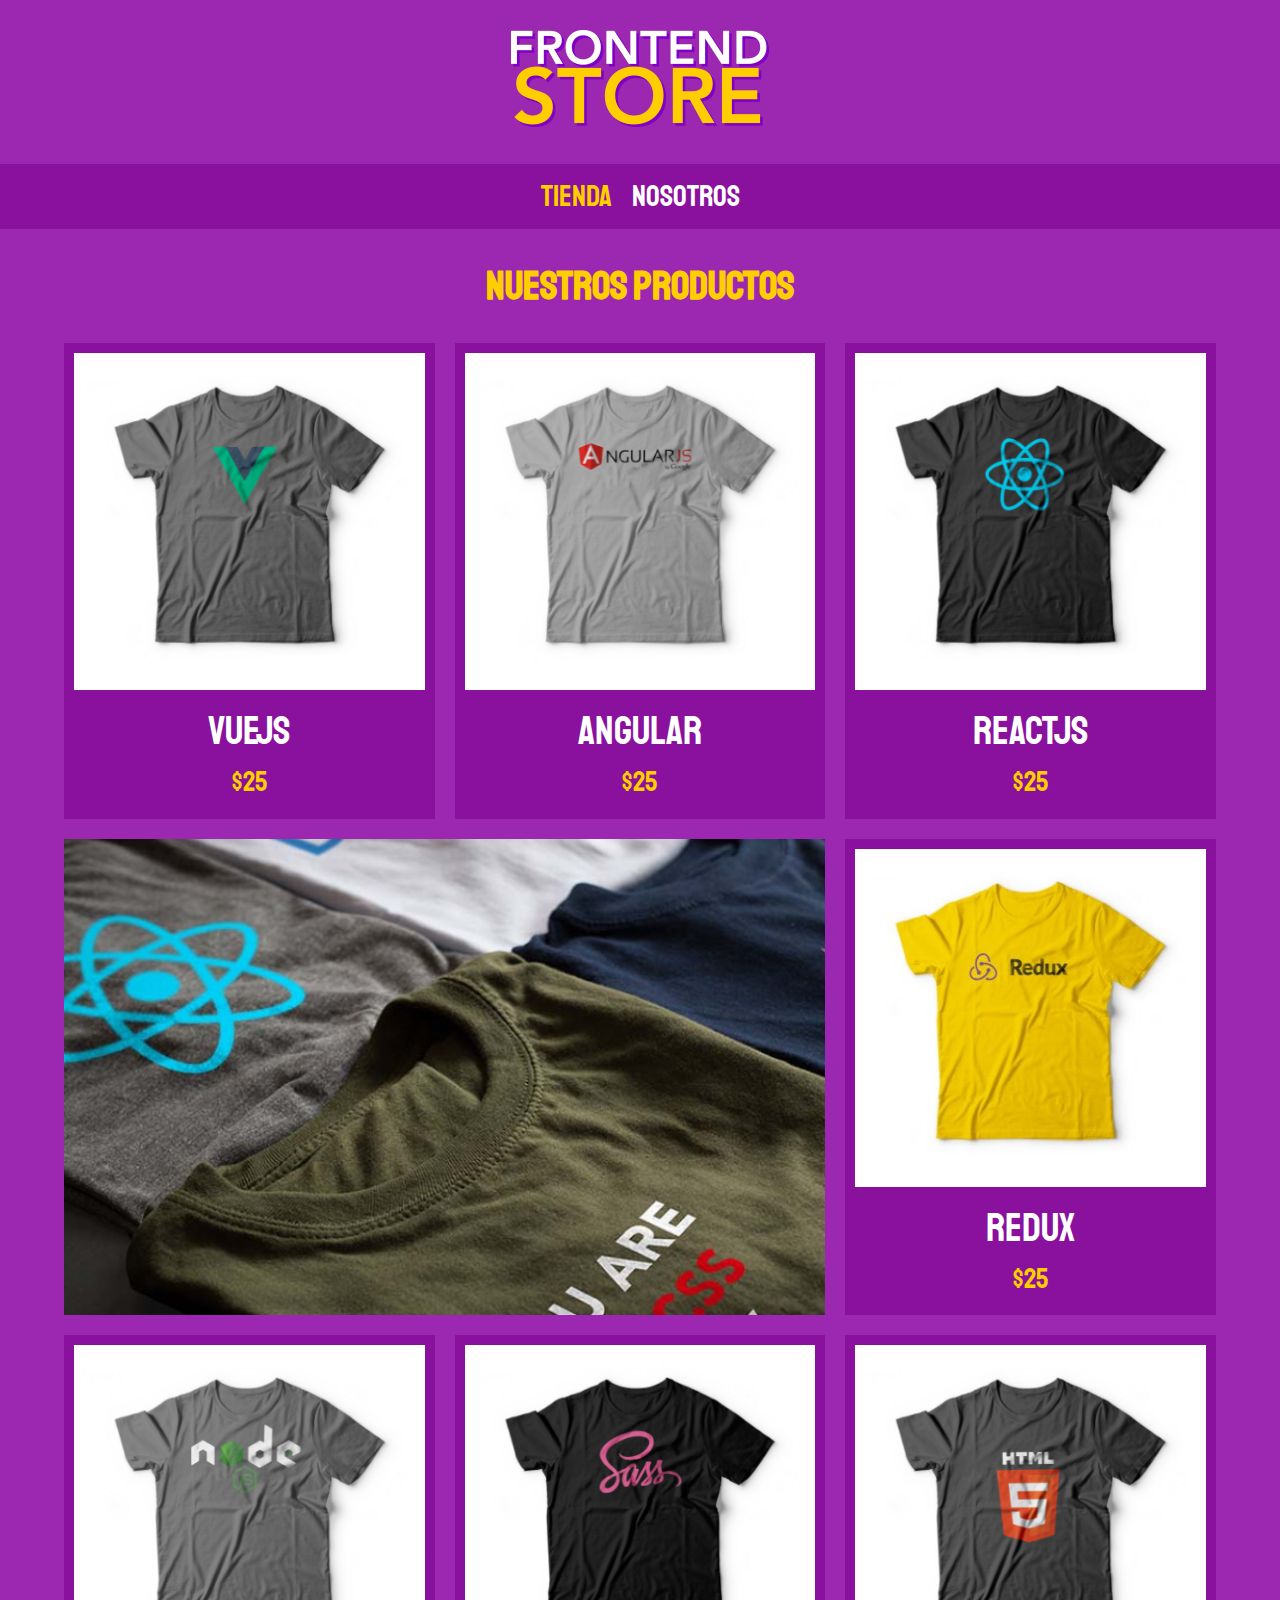
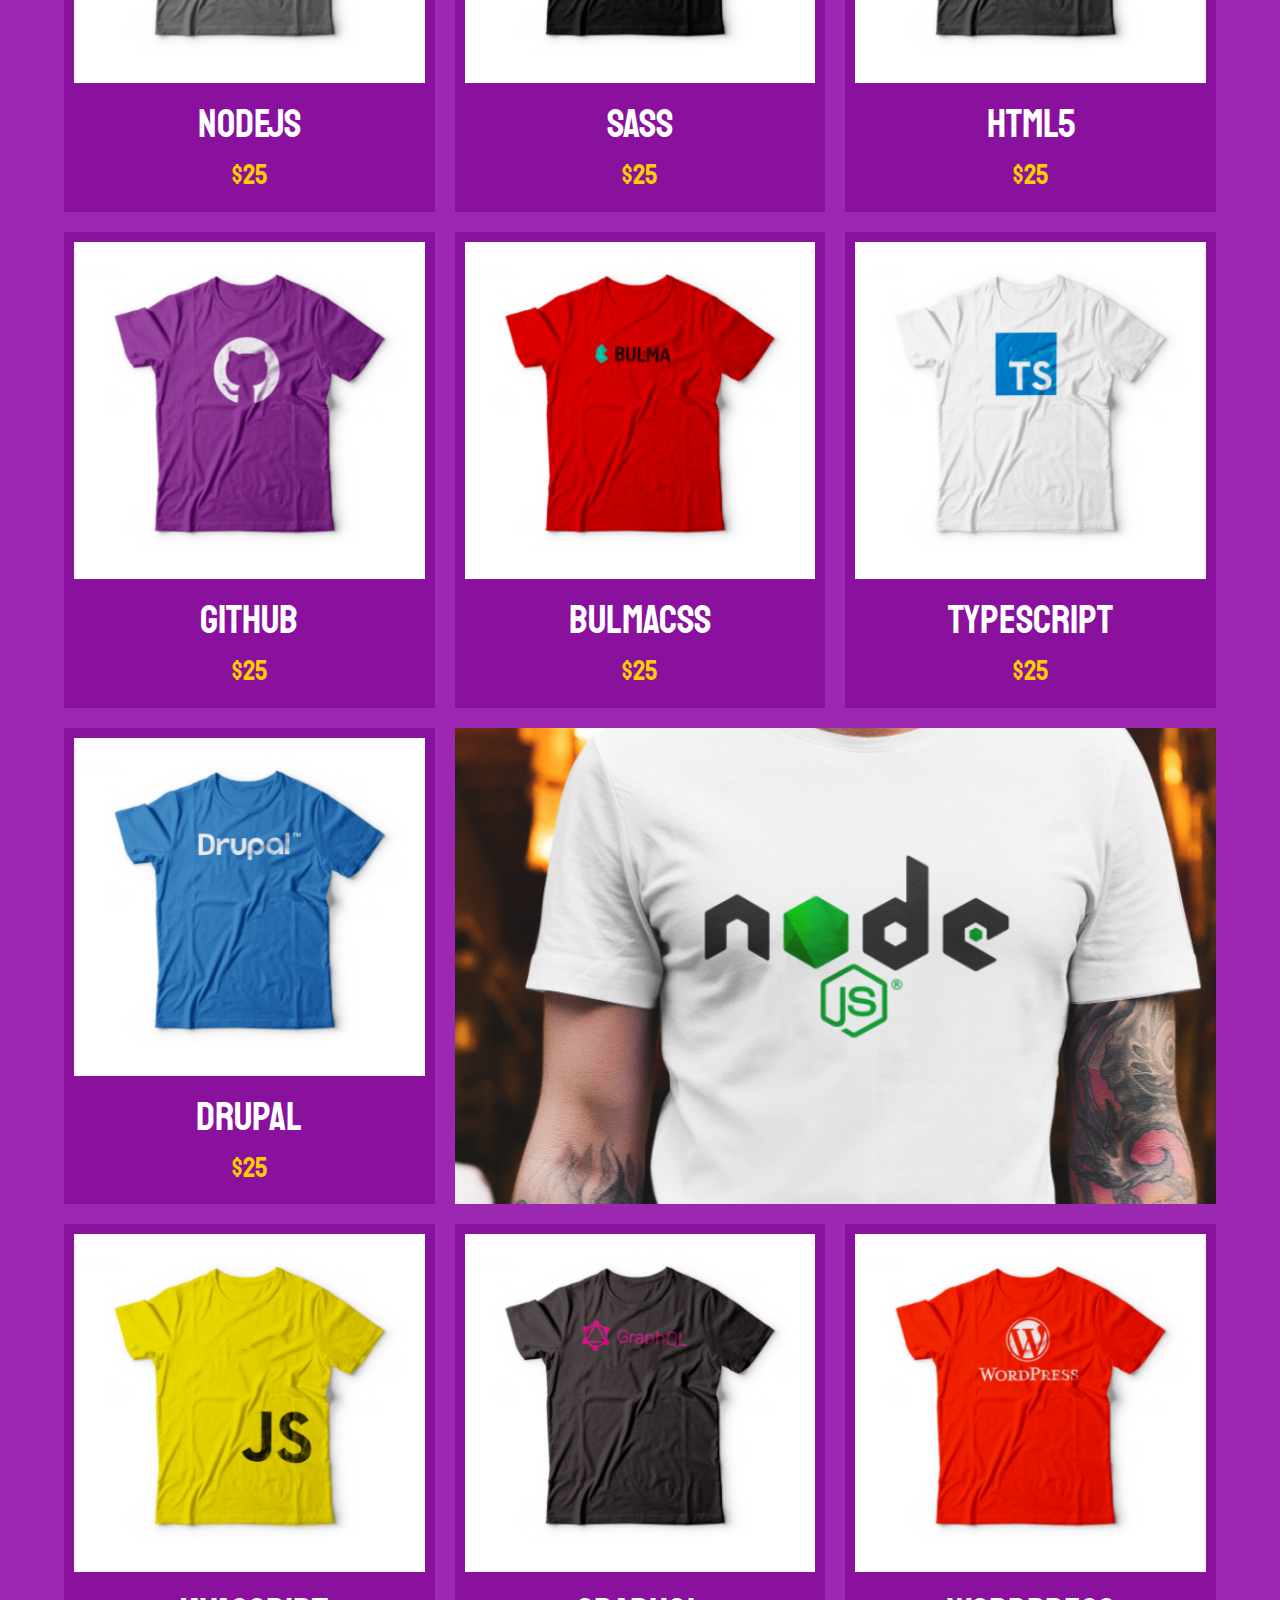
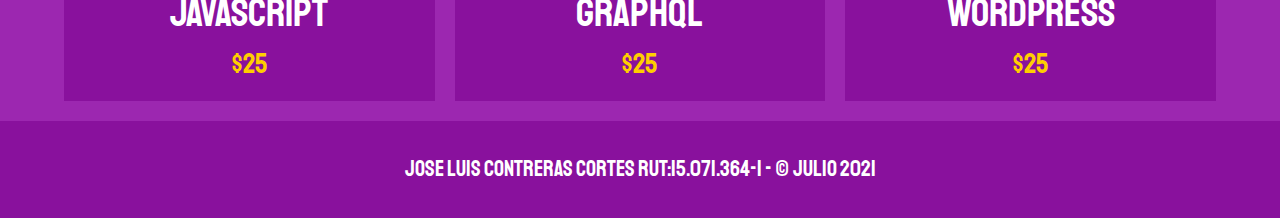
<file: Prueba1/index.html>
<!DOCTYPE html>
<html lang="en">

<head>
    <meta charset="UTF-8">
    <meta name="viewport" content="width=device-width, initial-scale=1.0">
    <title>FrontEnd Store</title>
    <link rel="shortcut icon" href="img/favicon.png">
    <link rel="stylesheet" href="css/normalize.css">
    <link href="https://fonts.googleapis.com/css2?family=Staatliches&display=swap" rel="stylesheet">
    <link rel="stylesheet" href="css/style.css">
</head>

<body>
    <header class="header">
        <a href="index.html">
            <img class="header__logo" src="img/logo.png" alt="Logotipo">
        </a>
    </header>

    <nav class="navegacion">
        <a class="navegacion__enlace navegacion__enlace--activo" href="index.html">Tienda</a>
        <a class="navegacion__enlace" href="nosotros.html">Nosotros</a>
    </nav>

    <main class="contenedor">
        <h1>Nuestros productos</h1>

        <div class="grid">
            <div class="producto">
                <a href="producto.html">
                    <img class="producto__imagen" src="img/1.jpg" alt="imagen camisa">
                    <div class="producto__informacion">
                        <p class="producto__nombre">VueJS</p>
                        <p class="producto__precio">$25</p>
                    </div>
                </a>
            </div>
            <!--producto-->
            <div class="producto">
                <a href="producto.html">
                    <img class="producto__imagen" src="img/2.jpg" alt="imagen camisa">
                    <div class="producto__informacion">
                        <p class="producto__nombre">Angular</p>
                        <p class="producto__precio">$25</p>
                    </div>
                </a>
            </div>
            <!--producto-->
            <div class="producto">
                <a href="producto.html">
                    <img class="producto__imagen" src="img/3.jpg" alt="imagen camisa">
                    <div class="producto__informacion">
                        <p class="producto__nombre">ReactJS</p>
                        <p class="producto__precio">$25</p>
                    </div>
                </a>
            </div>
            <!--producto-->
            <div class="producto">
                <a href="producto.html">
                    <img class="producto__imagen" src="img/4.jpg" alt="imagen camisa">
                    <div class="producto__informacion">
                        <p class="producto__nombre">Redux</p>
                        <p class="producto__precio">$25</p>
                    </div>
                </a>
            </div>
            <!--producto-->
            <div class="producto">
                <a href="producto.html">
                    <img class="producto__imagen" src="img/5.jpg" alt="imagen camisa">
                    <div class="producto__informacion">
                        <p class="producto__nombre">NodeJS</p>
                        <p class="producto__precio">$25</p>
                    </div>
                </a>
            </div>
            <!--producto-->
            <div class="producto">
                <a href="producto.html">
                    <img class="producto__imagen" src="img/6.jpg" alt="imagen camisa">
                    <div class="producto__informacion">
                        <p class="producto__nombre">SASS</p>
                        <p class="producto__precio">$25</p>
                    </div>
                </a>
            </div>
            <!--producto-->
            <div class="producto">
                <a href="producto.html">
                    <img class="producto__imagen" src="img/7.jpg" alt="imagen camisa">
                    <div class="producto__informacion">
                        <p class="producto__nombre">HTML5</p>
                        <p class="producto__precio">$25</p>
                    </div>
                </a>
            </div>
            <!--producto-->
            <div class="producto">
                <a href="producto.html">
                    <img class="producto__imagen" src="img/8.jpg" alt="imagen camisa">
                    <div class="producto__informacion">
                        <p class="producto__nombre">GitHub</p>
                        <p class="producto__precio">$25</p>
                    </div>
                </a>
            </div>
            <!--producto-->
            <div class="producto">
                <a href="producto.html">
                    <img class="producto__imagen" src="img/9.jpg" alt="imagen camisa">
                    <div class="producto__informacion">
                        <p class="producto__nombre">BulmaCSS</p>
                        <p class="producto__precio">$25</p>
                    </div>
                </a>
            </div>
            <!--producto-->
            <div class="producto">
                <a href="producto.html">
                    <img class="producto__imagen" src="img/10.jpg" alt="imagen camisa">
                    <div class="producto__informacion">
                        <p class="producto__nombre">TypeScript</p>
                        <p class="producto__precio">$25</p>
                    </div>
                </a>
            </div>
            <!--producto-->
            <div class="producto">
                <a href="producto.html">
                    <img class="producto__imagen" src="img/11.jpg" alt="imagen camisa">
                    <div class="producto__informacion">
                        <p class="producto__nombre">Drupal</p>
                        <p class="producto__precio">$25</p>
                    </div>
                </a>
            </div>
            <!--producto-->
            <div class="producto">
                <a href="producto.html">
                    <img class="producto__imagen" src="img/12.jpg" alt="imagen camisa">
                    <div class="producto__informacion">
                        <p class="producto__nombre">JavaScript</p>
                        <p class="producto__precio">$25</p>
                    </div>
                </a>
            </div>
            <!--producto-->
            <div class="producto">
                <a href="producto.html">
                    <img class="producto__imagen" src="img/13.jpg" alt="imagen camisa">
                    <div class="producto__informacion">
                        <p class="producto__nombre">GraphQL</p>
                        <p class="producto__precio">$25</p>
                    </div>
                </a>
            </div>
            <!--producto-->
            <div class="producto">
                <a href="producto.html">
                    <img class="producto__imagen" src="img/14.jpg" alt="imagen camisa">
                    <div class="producto__informacion">
                        <p class="producto__nombre">WordPress</p>
                        <p class="producto__precio">$25</p>
                    </div>
                </a>
            </div>
            <!--producto-->

            <div class="grafico grafico--camisas">

            </div>

            <div class="grafico grafico--node">

            </div>

        </div>
    </main>

    <footer class="footer">
        <p class="footer__texto">JOSE LUIS CONTRERAS CORTES RUT:15.071.364-1 - © Julio 2021</p>
    </footer>
</body>

</html>
</file>
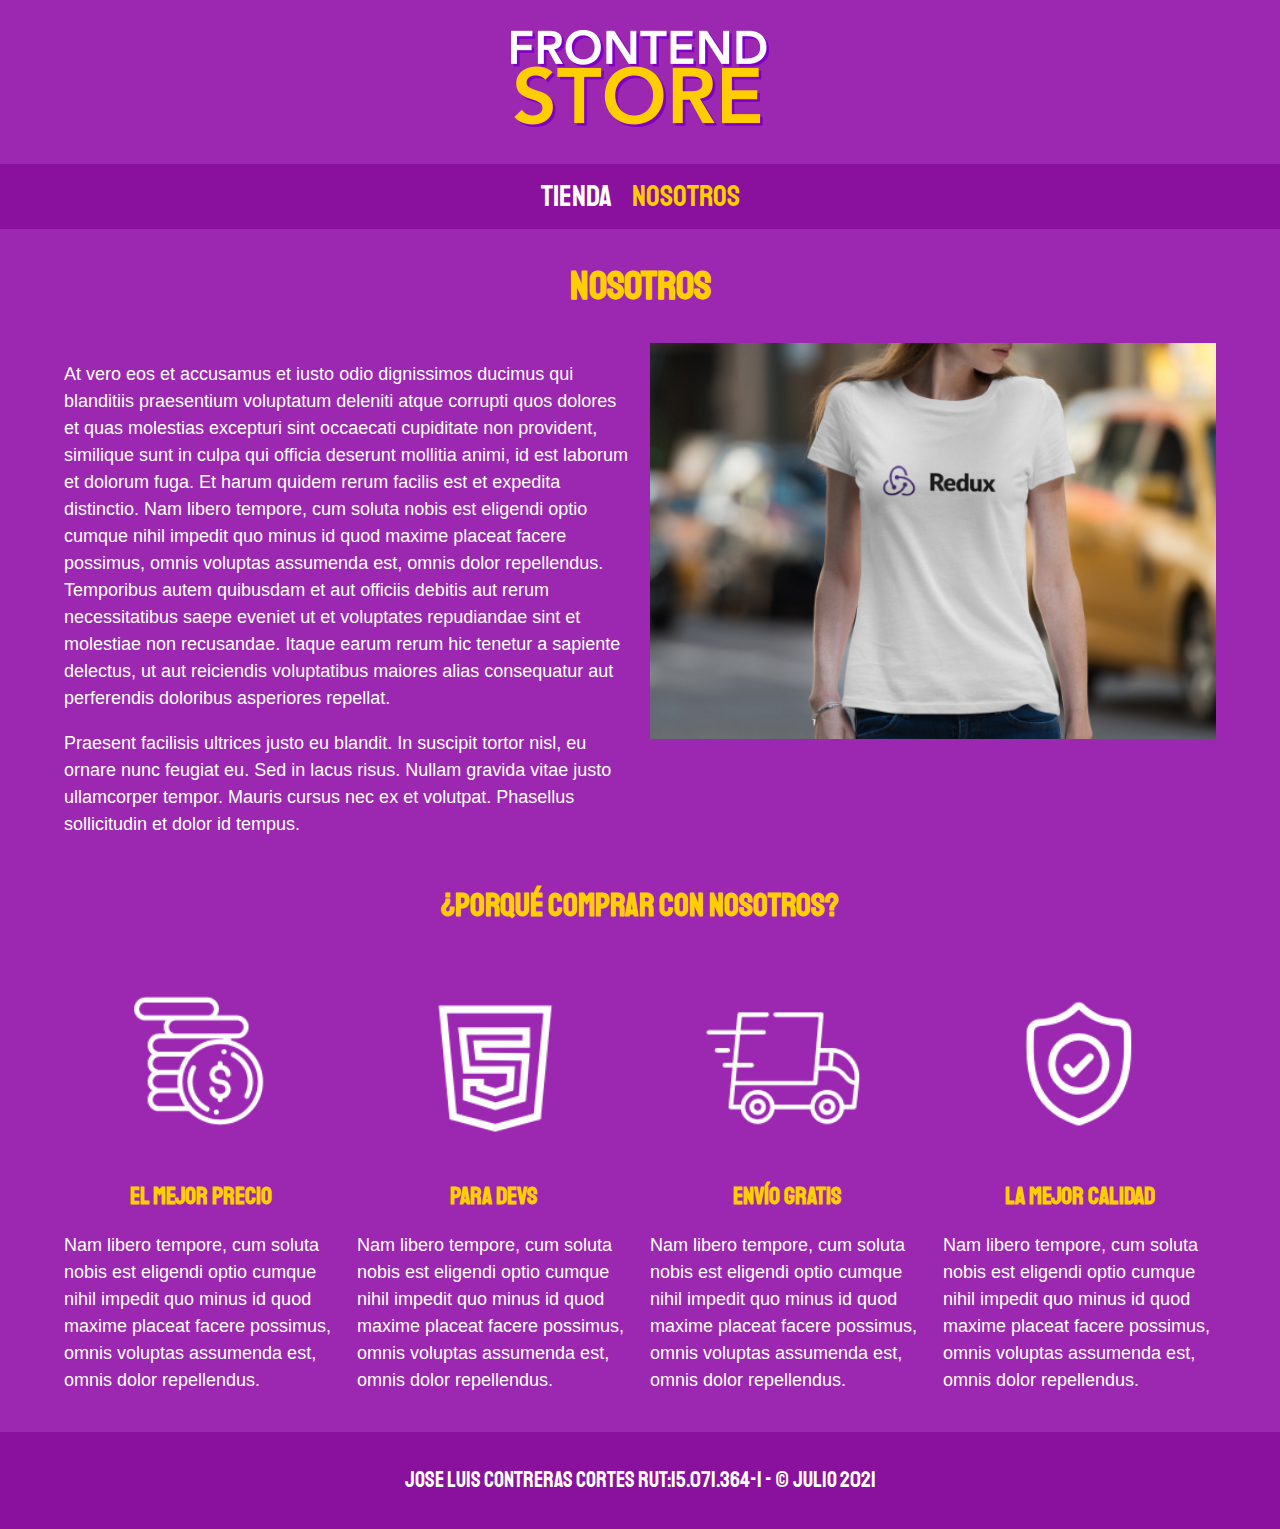
<file: Prueba1/nosotros.html>
<!DOCTYPE html>
<html lang="en">

<head>
    <meta charset="UTF-8">
    <meta name="viewport" content="width=device-width, initial-scale=1.0">
    <title>FrontEnd Store</title>
    <link rel="shortcut icon" href="img/favicon.png">
    <link rel="stylesheet" href="css/normalize.css">
    <link href="https://fonts.googleapis.com/css2?family=Staatliches&display=swap" rel="stylesheet">
    <link rel="stylesheet" href="css/style.css">
</head>

<body>
    <header class="header">
        <a href="index.html">
            <img class="header__logo" src="img/logo.png" alt="Logotipo">
        </a>
    </header>

    <nav class="navegacion">
        <a class="navegacion__enlace" href="index.html">Tienda</a>
        <a class="navegacion__enlace navegacion__enlace--activo" href="nosotros.html">Nosotros</a>
    </nav>

    <main class="contenedor">
        <h1>Nosotros</h1>
        <div class="nosotros">
            <div class="nosotros__contenido">
                <p> At vero eos et accusamus et iusto odio dignissimos ducimus qui blanditiis praesentium voluptatum deleniti atque corrupti quos dolores et quas molestias excepturi sint occaecati cupiditate non provident, similique sunt in culpa qui officia
                    deserunt mollitia animi, id est laborum et dolorum fuga. Et harum quidem rerum facilis est et expedita distinctio. Nam libero tempore, cum soluta nobis est eligendi optio cumque nihil impedit quo minus id quod maxime placeat facere
                    possimus, omnis voluptas assumenda est, omnis dolor repellendus. Temporibus autem quibusdam et aut officiis debitis aut rerum necessitatibus saepe eveniet ut et voluptates repudiandae sint et molestiae non recusandae. Itaque earum
                    rerum hic tenetur a sapiente delectus, ut aut reiciendis voluptatibus maiores alias consequatur aut perferendis doloribus asperiores repellat.
                </p>
                <p> Praesent facilisis ultrices justo eu blandit. In suscipit tortor nisl, eu ornare nunc feugiat eu. Sed in lacus risus. Nullam gravida vitae justo ullamcorper tempor. Mauris cursus nec ex et volutpat. Phasellus sollicitudin et dolor id tempus.
                </p>
            </div>
            <img src="img/nosotros.jpg" alt="imagen nosotros" class="nosotros__imagen">
        </div>
    </main>

    <section class="contenedor comprar">
        <h2 class="comprar__titulo">¿Porqué comprar con nosotros?</h2>

        <div class="bloques">
            <div class="bloque">
                <img class="bloque__imagen" src="img/icono_1.png" alt="porque comprar">
                <h3 class="bloque__titulo">El mejor precio</h3>
                <p>Nam libero tempore, cum soluta nobis est eligendi optio cumque nihil impedit quo minus id quod maxime placeat facere possimus, omnis voluptas assumenda est, omnis dolor repellendus.</p>
            </div>
            <!--.bloque-->
            <div class="bloque">
                <img class="bloque__imagen" src="img/icono_2.png" alt="porque comprar">
                <h3 class="bloque__titulo">Para devs</h3>
                <p>Nam libero tempore, cum soluta nobis est eligendi optio cumque nihil impedit quo minus id quod maxime placeat facere possimus, omnis voluptas assumenda est, omnis dolor repellendus.</p>
            </div>
            <!--.bloque-->
            <div class="bloque">
                <img class="bloque__imagen" src="img/icono_3.png" alt="porque comprar">
                <h3 class="bloque__titulo">Envío gratis</h3>
                <p>Nam libero tempore, cum soluta nobis est eligendi optio cumque nihil impedit quo minus id quod maxime placeat facere possimus, omnis voluptas assumenda est, omnis dolor repellendus.</p>
            </div>
            <!--.bloque-->
            <div class="bloque">
                <img class="bloque__imagen" src="img/icono_4.png" alt="porque comprar">
                <h3 class="bloque__titulo">La mejor calidad</h3>
                <p>Nam libero tempore, cum soluta nobis est eligendi optio cumque nihil impedit quo minus id quod maxime placeat facere possimus, omnis voluptas assumenda est, omnis dolor repellendus.</p>
            </div>
            <!--.bloque-->
        </div>
        <!--.bloques-->
    </section>

    <footer class="footer">
        <p class="footer__texto">JOSE LUIS CONTRERAS CORTES RUT:15.071.364-1 - © Julio 2021</p>
    </footer>
</body>

</html>
</file>
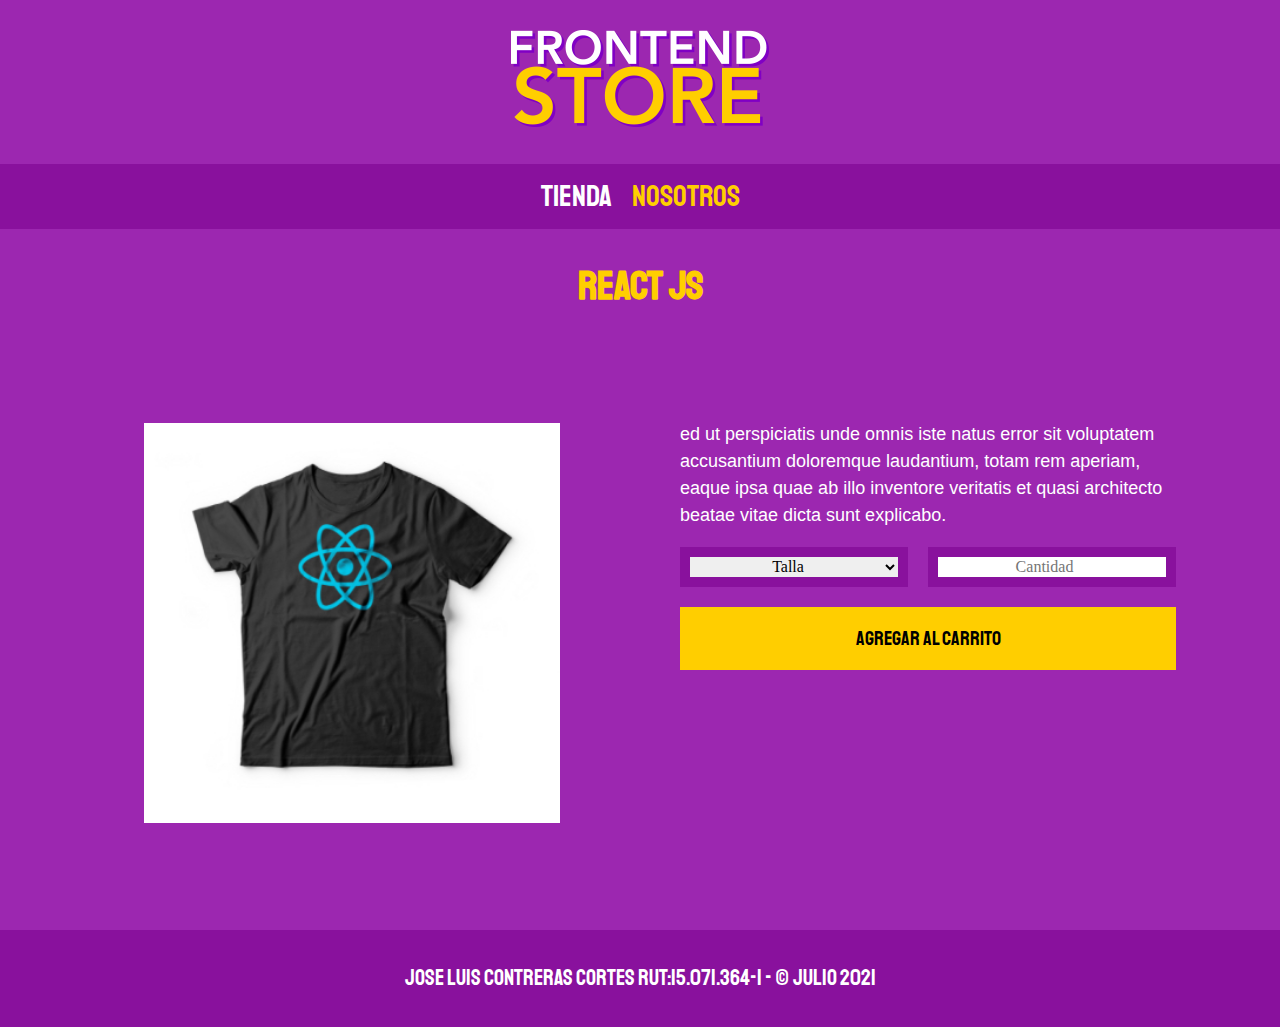
<file: Prueba1/producto.html>
<!DOCTYPE html>
<html lang="en">

<head>
    <meta charset="UTF-8">
    <meta name="viewport" content="width=device-width, initial-scale=1.0">
    <title>FrontEnd Store</title>
    <link rel="shortcut icon" href="img/favicon.png">
    <link rel="stylesheet" href="css/normalize.css">
    <link href="https://fonts.googleapis.com/css2?family=Staatliches&display=swap" rel="stylesheet">
    <link rel="stylesheet" href="css/style.css">
</head>

<body>
    <header class="header">
        <a href="index.html">
            <img class="header__logo" src="img/logo.png" alt="Logotipo">
        </a>
    </header>

    <nav class="navegacion">
        <a class="navegacion__enlace" href="index.html">Tienda</a>
        <a class="navegacion__enlace navegacion__enlace--activo" href="nosotros.html">Nosotros</a>
    </nav>

    <main class="contenedor">
        <h1>React JS</h1>
        <div class="camisa">
            <div class="camisa__imagen">
                <img src="img/3.jpg" alt="Imagen del producto" class="camisa__imagen">
            </div>

            <div class="camisa__contenido">
                <p>ed ut perspiciatis unde omnis iste natus error sit voluptatem accusantium doloremque laudantium, totam rem aperiam, eaque ipsa quae ab illo inventore veritatis et quasi architecto beatae vitae dicta sunt explicabo.</p>

                <form class="formulario">
                    <select class="formulario__campo">
                        <option class="formulario__campo--option" disabled selected>Talla</option>
                        <option>S</option>
                        <option>M</option>
                        <option>L</option>
                    </select>
                    <input class="formulario__campo" type="number" min="1" max="5" placeholder="Cantidad">
                    <input class="formulario__submit" type="submit" value="Agregar al carrito">
                </form>
            </div>
        </div>
    </main>

    <footer class="footer">
        <p class="footer__texto">JOSE LUIS CONTRERAS CORTES RUT:15.071.364-1 - © Julio 2021</p>
    </footer>
</body>

</html>
</file>
<file: Prueba1/css/style.css>
:root {
    --primario: #9c27b0;
    --primarioOscuro: #89119d;
    --secundario: #ffce00;
    --secundarioOscuro: rgb(233, 187, 2);
    --blanco: #FFF;
    --negro: #000;
    --fuentePrincipal: 'Staatliches', cursive;
}

html {
    box-sizing: border-box;
    font-size: 62.5%;
    /* 1 rem = 10px */
}

*,
*:before,
*:after {
    box-sizing: inherit;
}


/* Globales */

body {
    background-color: var(--primario);
    font-size: 1.6rem;
    line-height: 1.5;
}

p {
    font-size: 1.8rem;
    font-family: Arial, Helvetica, sans-serif;
    color: var(--blanco);
}

a {
    text-decoration: none;
}

img {
    width: 100%;
}

.contenedor {
    max-width: min(90%, 120rem);
    margin: 0 auto;
}

h1,
h2,
h3 {
    text-align: center;
    color: var(--secundario);
    font-family: var(--fuentePrincipal);
}

h1 {
    font-size: 4rem;
}

h2 {
    font-size: 3.2rem;
}

h3 {
    font-size: 2.4rem;
}


/* Header */

.header {
    display: flex;
    justify-content: center;
}

.header__logo {
    margin: 3rem 0;
}


/* Footer */

.footer {
    background-color: var(--primarioOscuro);
    padding: 1rem 0;
    margin-top: 2rem;
}

.footer__texto {
    font-family: var(--fuentePrincipal);
    text-align: center;
    font-size: 2.2rem;
}


/* Navegación */

.navegacion {
    background-color: var(--primarioOscuro);
    padding: 1rem 0;
    display: flex;
    justify-content: center;
}

.navegacion__enlace {
    font-family: var(--fuentePrincipal);
    color: var(--blanco);
    font-size: 3rem;
    margin-right: 2rem;
}

.navegacion__enlace:last-of-type {
    margin-right: 0;
}

.navegacion__enlace:hover,
.navegacion__enlace--activo {
    color: var(--secundario);
}


/* Grid */

.grid {
    display: grid;
}

@media (min-width: 500px) {
    .grid {
        display: grid;
        grid-template-columns: repeat(2, 1fr);
        gap: 2rem;
    }
}

@media (min-width: 768px) {
    .grid {
        grid-template-columns: repeat(3, 1fr);
    }
}


/* Productos */

.producto {
    background-color: var(--primarioOscuro);
    padding: 1rem;
}

.producto__nombre {
    font-size: 4rem;
}

.producto__precio {
    font-size: 2.8rem;
    color: var(--secundario);
}

.producto__nombre,
.producto__precio {
    font-family: var(--fuentePrincipal);
    margin: 1rem 0;
    text-align: center;
    line-height: 1.2;
}


/* Gráficos */

@media (min-width: 500px) {
    .grafico {
        min-height: 30rem;
        background-repeat: no-repeat;
        background-size: cover;
        grid-column: 1 / 3;
    }
    .grafico--camisas {
        grid-row: 2 / 3;
        background-image: url(../img/grafico1.jpg);
    }
    .grafico--node {
        background-image: url(../img/grafico2.jpg);
        grid-row: 8 / 9;
    }
}

@media (min-width: 768px) {
    .grafico--node {
        grid-row: 5 / 6;
        grid-column: 2 / 4;
    }
}


/* Nosotros */

.nosotros {
    display: grid;
    grid-template-rows: repeat(2, auto);
}

@media (min-width:768px) {
    .nosotros {
        grid-template-columns: repeat(2, 1fr);
        column-gap: 2rem;
    }
}

.nosotros__imagen {
    grid-row: 1/ 2;
}

@media (min-width: 768px) {
    .nosotros__imagen {
        grid-column: 2 / 3;
    }
}


/* Bloques */

.bloques {
    display: flex;
    justify-content: center;
    /*display: inline;*/
    grid-template-columns: repeat(2, 1fr);
    gap: 2rem;
}

@media (min-width:768px) {
    .bloques {
        grid-template: repeat(4, 1fr);
    }
}

.bloque {
    text-align: inline;
}

.bloque__titulo {
    margin: 0;
}


/* Página del producto */

.camisa__imagen {
    padding: .5rem;
}

.camisa__contenido {
    padding: 3rem 4rem 0 4rem;
}

@media (min-width: 768px) {
    .camisa {
        display: flex;
    }
    .camisa__imagen {
        flex: 0 1 calc(50%);
        padding: 4rem;
    }
    .camisa__contenido {
        flex: 0 1 calc(50%);
        padding: 6rem 4rem 0 4rem;
    }
}

.formulario {
    display: grid;
    grid-template-columns: 50%;
    gap: 2rem;
}

.formulario__campo--option {
    text-align-last: center;
}

.formulario__campo {
    border: 1rem solid var(--primarioOscuro);
    text-align: center;
    text-align-last: center;
}

.formulario__submit {
    background-color: var(--secundario);
    border: none;
    font-size: 2rem;
    font-family: var(--fuentePrincipal);
    padding: 2rem;
    transition: background-color .3s ease;
    grid-row: 2/ 3;
    grid-column: -3/ -1;
}

.formulario__submit:hover {
    cursor: pointer;
    background-color: var(--secundarioOscuro);
}
</file>
